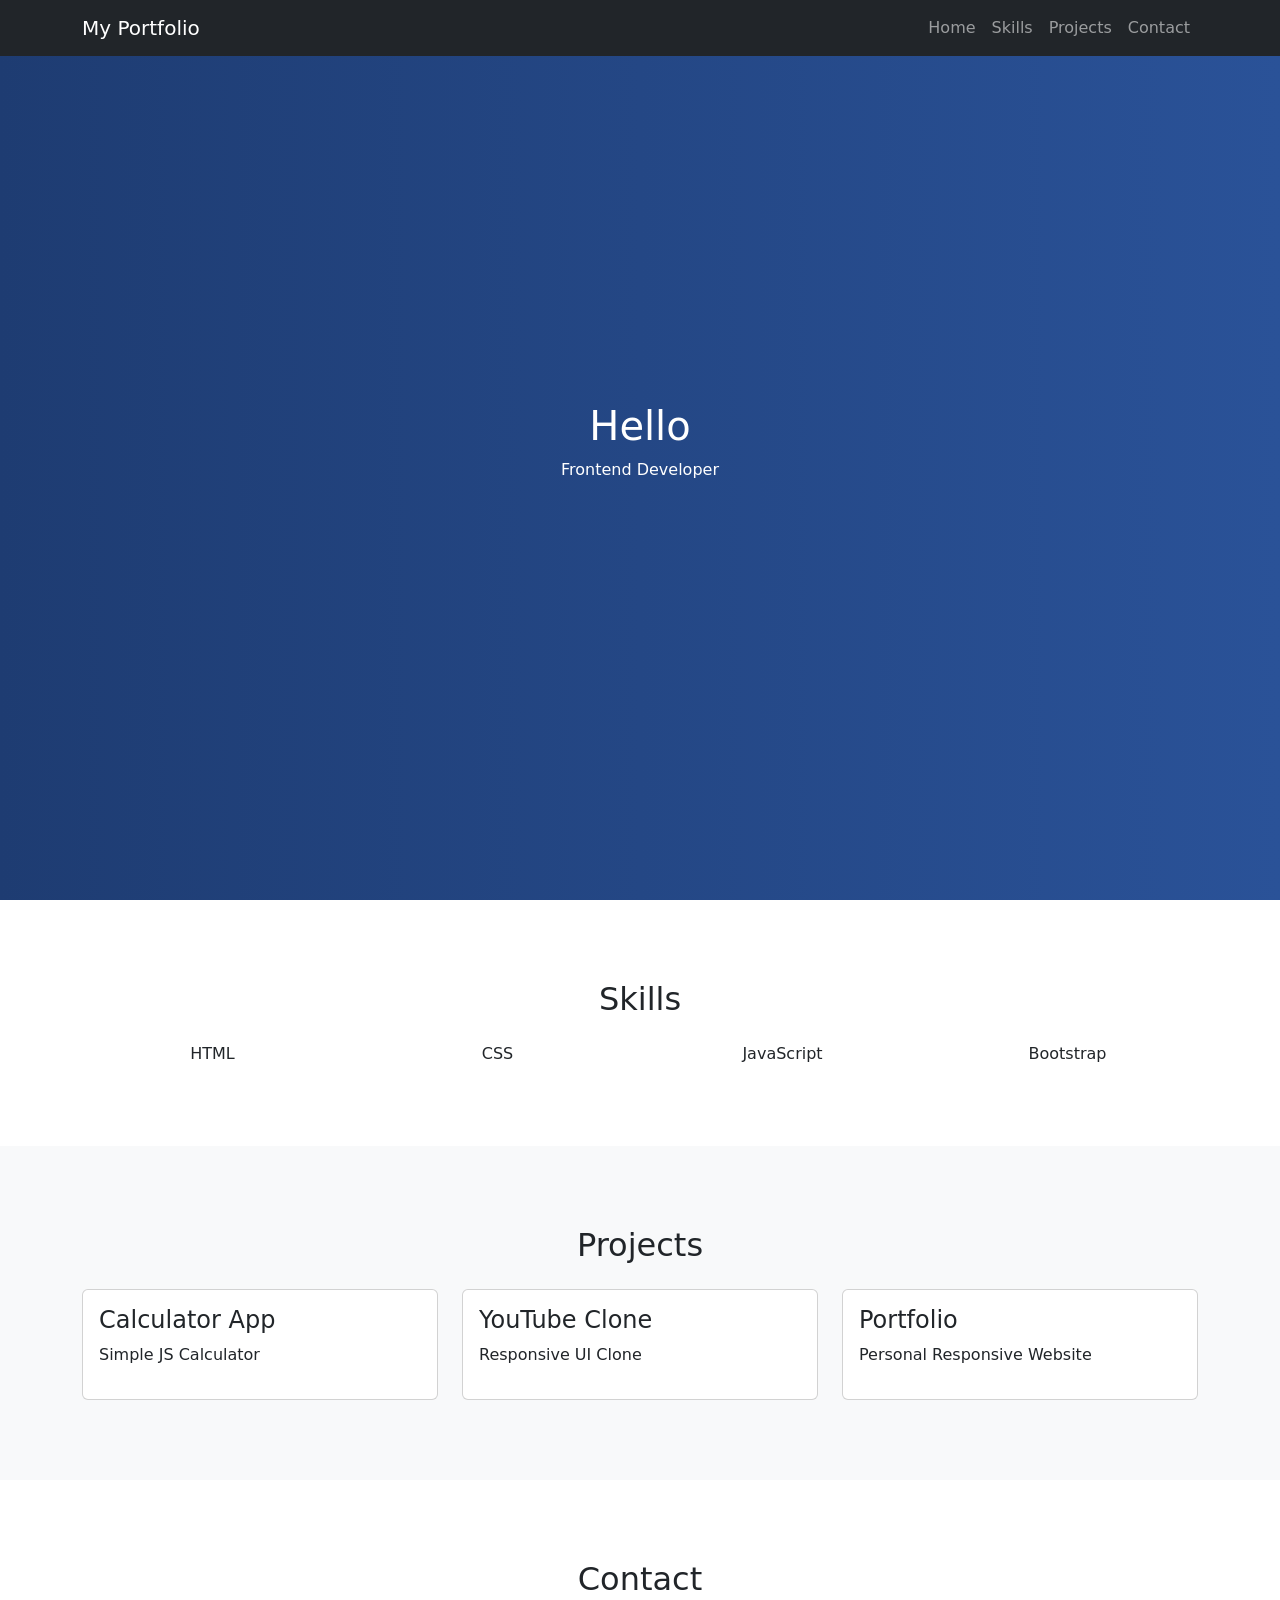
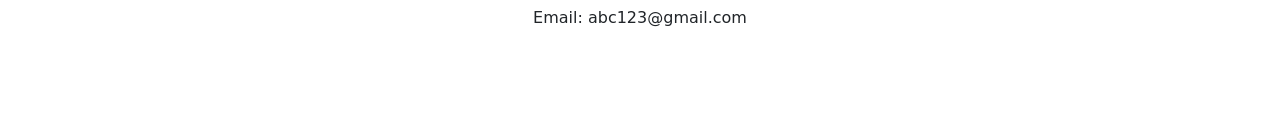
<file: Task-1_Responsive_Portfolio_Website/index.html>
<!DOCTYPE html>
<html lang="en">
<head>
  <meta charset="UTF-8" />
  <meta name="viewport" content="width=device-width, initial-scale=1.0"/>
  <title>Portfolio</title>

  <link href="https://cdn.jsdelivr.net/npm/bootstrap@5.3.3/dist/css/bootstrap.min.css" rel="stylesheet">

  <style>
    body {
      scroll-behavior: smooth;
    }

    section {
      padding: 80px 0;
    }

    .hero {
      height: 100vh;
      background: linear-gradient(to right, #1e3c72, #2a5298);
      color: white;
      display: flex;
      justify-content: center;
      align-items: center;
      text-align: center;
    }

    .card {
      transition: 0.3s;
    }

    .card:hover {
      transform: scale(1.05);
    }
  </style>
</head>
<body>

  <nav class="navbar navbar-expand-lg navbar-dark bg-dark fixed-top">
    <div class="container">
      <a class="navbar-brand" href="#">My Portfolio</a>

      <button class="navbar-toggler" data-bs-toggle="collapse" data-bs-target="#nav">
        <span class="navbar-toggler-icon"></span>
      </button>

      <div class="collapse navbar-collapse" id="nav">
        <ul class="navbar-nav ms-auto">
          <li class="nav-item"><a class="nav-link" href="#home">Home</a></li>
          <li class="nav-item"><a class="nav-link" href="#skills">Skills</a></li>
          <li class="nav-item"><a class="nav-link" href="#projects">Projects</a></li>
          <li class="nav-item"><a class="nav-link" href="#contact">Contact</a></li>
        </ul>
      </div>
    </div>
  </nav>

  <section class="hero" id="home">
    <div>
      <h1>Hello</h1>
      <p>Frontend Developer</p>
    </div>
  </section>

  <section id="skills">
    <div class="container text-center">
      <h2>Skills</h2>
      <div class="row mt-4">
        <div class="col-md-3">HTML</div>
        <div class="col-md-3">CSS</div>
        <div class="col-md-3">JavaScript</div>
        <div class="col-md-3">Bootstrap</div>
      </div>
    </div>
  </section>

  <section id="projects" class="bg-light">
    <div class="container">
      <h2 class="text-center">Projects</h2>

      <div class="row mt-4">
        <div class="col-md-4">
          <div class="card p-3">
            <h4>Calculator App</h4>
            <p>Simple JS Calculator</p>
          </div>
        </div>

        <div class="col-md-4">
          <div class="card p-3">
            <h4>YouTube Clone</h4>
            <p>Responsive UI Clone</p>
          </div>
        </div>

        <div class="col-md-4">
          <div class="card p-3">
            <h4>Portfolio</h4>
            <p>Personal Responsive Website</p>
          </div>
        </div>
      </div>
    </div>
  </section>

  <section id="contact">
    <div class="container text-center">
      <h2>Contact</h2>
      <p>Email: abc123@gmail.com</p>
    </div>
  </section>

<script src="https://cdn.jsdelivr.net/npm/bootstrap@5.3.3/dist/js/bootstrap.bundle.min.js"></script>

</body>
</html>
</file>
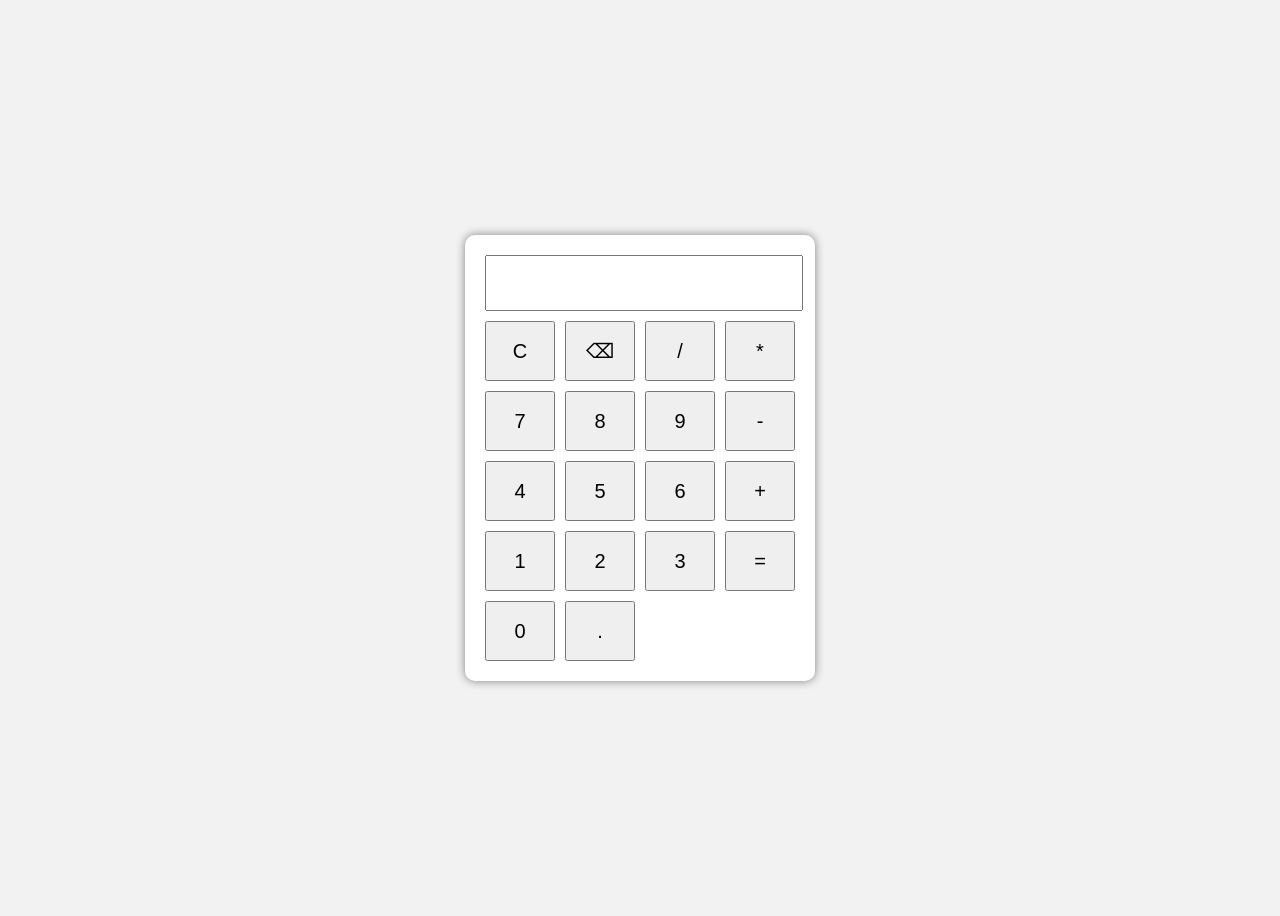
<file: Task-2_JS_Calculator/index.html>
<!DOCTYPE html>
<html lang="en">
<head>
  <meta charset="UTF-8">
  <meta name="viewport" content="width=device-width, initial-scale=1.0">
  <title>Calculator</title>

  <link rel="stylesheet" href="style.css">
</head>
<body>

<div class="calculator">
  <input type="text" id="display" readonly>

  <div class="buttons">
    <button onclick="clearDisplay()">C</button>
    <button onclick="backspace()">⌫</button>
    <button onclick="append('/')">/</button>
    <button onclick="append('*')">*</button>

    <button onclick="append('7')">7</button>
    <button onclick="append('8')">8</button>
    <button onclick="append('9')">9</button>
    <button onclick="append('-')">-</button>

    <button onclick="append('4')">4</button>
    <button onclick="append('5')">5</button>
    <button onclick="append('6')">6</button>
    <button onclick="append('+')">+</button>

    <button onclick="append('1')">1</button>
    <button onclick="append('2')">2</button>
    <button onclick="append('3')">3</button>
    <button onclick="calculate()">=</button>

    <button onclick="append('0')">0</button>
    <button onclick="append('.')">.</button>
  </div>
</div>

<script src="script.js"></script>

</body>
</html>
</file>
<file: Task-2_JS_Calculator/style.css>
body {
  display: flex;
  justify-content: center;
  align-items: center;
  height: 100vh;
  background: #f2f2f2;
  font-family: Arial;
}

.calculator {
  background: white;
  padding: 20px;
  border-radius: 10px;
  box-shadow: 0 0 10px gray;
}

#display {
  width: 100%;
  height: 50px;
  margin-bottom: 10px;
  font-size: 24px;
  text-align: right;
}

.buttons {
  display: grid;
  grid-template-columns: repeat(4, 70px);
  gap: 10px;
}

button {
  height: 60px;
  font-size: 20px;
  cursor: pointer;
}
</file>
